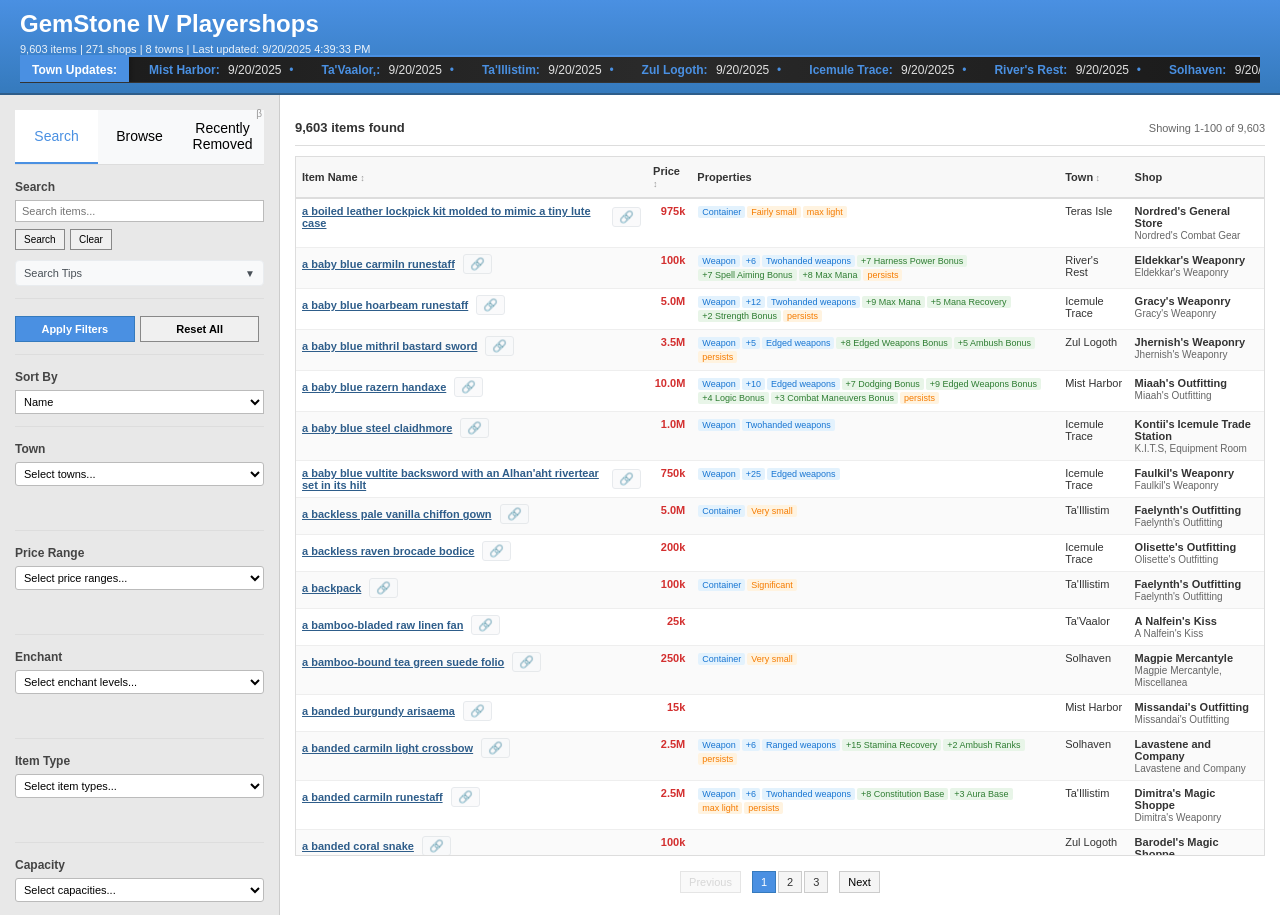
<file: index.html>
<!DOCTYPE html>
<html lang="en">
<head>
    <meta charset="UTF-8">
    <meta name="viewport" content="width=device-width, initial-scale=1.0">
    <title>GemStone IV Playershops</title>
    <link rel="stylesheet" href="style.css">
</head>
<body>
    <div id="wrapper">
        <!-- Header -->
        <header>
            <h1>GemStone IV Playershops</h1>
            <div class="stats" id="stats">
                <span id="item-count">Loading...</span> items |
                <span id="shop-count">0</span> shops |
                <span id="town-count">0</span> towns |
                Last updated: <span id="last-updated">Never</span>
            </div>
        </header>

        <!-- Main Container -->
        <div id="main-container">
            <!-- Left Sidebar - Filters -->
            <aside id="sidebar">
                <!-- Mode Tabs -->
                <div class="mode-tabs">
                    <button id="search-tab" class="mode-tab active">Search</button>
                    <button id="browse-tab" class="mode-tab">Browse</button>
                    <button id="removed-tab" class="mode-tab">Recently Removed</button>
                </div>

                <!-- Search Mode -->
                <div id="search-mode" class="mode-content">
                    <div class="filter-section">
                        <h3>Search</h3>
                        <input type="text" id="search-input" placeholder="Search items..." />
                        <button id="search-btn">Search</button>
                        <button id="clear-btn">Clear</button>

                        <div class="search-help">
                            <div class="search-help-toggle" id="search-help-toggle">
                                <span>Search Tips</span> <span class="toggle-icon">▼</span>
                            </div>
                            <div class="search-help-content" id="search-help-content" style="display: none;">
                                <div class="search-tip">
                                    <strong>"exact phrase"</strong> - Search for exact phrases using quotes
                                </div>
                                <div class="search-tip">
                                    <strong>partial*</strong> - Use asterisk (*) for wildcard matching
                                </div>
                                <div class="search-tip">
                                    <strong>multiple terms</strong> - All terms must match (AND search)
                                </div>
                                <div class="search-tip">
                                    Search includes: item names, shop signs, materials, enchants, properties
                                </div>
                            </div>
                        </div>
                    </div>

                <div class="filter-section">
                    <button id="apply-filters">Apply Filters</button>
                    <button id="reset-filters">Reset All</button>
                </div>

                <div class="filter-section">
                    <h3>Sort By</h3>
                    <select id="sort-filter">
                        <option value="name">Name</option>
                        <option value="price-asc">Price (Low to High)</option>
                        <option value="price-desc">Price (High to Low)</option>
                        <option value="enchant-desc">Enchant (High to Low)</option>
                        <option value="town">Town</option>
                        <option value="type">Item Type</option>
                        <option value="capacity">Capacity</option>
                    </select>
                </div>

                <div class="filter-section">
                    <h3>Town</h3>
                    <select id="town-filter" class="multi-select-dropdown">
                        <option value="" disabled selected>Select towns...</option>
                    </select>
                    <div id="town-tags" class="filter-tags"></div>
                </div>

                <div class="filter-section">
                    <h3>Price Range</h3>
                    <select id="price-filter" class="multi-select-dropdown">
                        <option value="" disabled selected>Select price ranges...</option>
                        <option value="0-1000">Under 1k</option>
                        <option value="1000-10000">1k - 10k</option>
                        <option value="10000-100000">10k - 100k</option>
                        <option value="100000-500000">100k - 500k</option>
                        <option value="500000-1000000">500k - 1M</option>
                        <option value="1000000-5000000">1M - 5M</option>
                        <option value="5000000-10000000">5M - 10M</option>
                        <option value="10000000-50000000">10M - 50M</option>
                        <option value="50000000-999999999">Over 50M</option>
                    </select>
                    <div id="price-tags" class="filter-tags"></div>
                </div>

                <div class="filter-section">
                    <h3>Enchant</h3>
                    <select id="enchant-filter" class="multi-select-dropdown">
                        <option value="" disabled selected>Select enchant levels...</option>
                        <option value="15">+15 or higher</option>
                        <option value="20">+20 or higher</option>
                        <option value="25">+25 or higher</option>
                        <option value="30">+30 or higher</option>
                        <option value="35">+35 or higher</option>
                        <option value="40">+40 or higher</option>
                        <option value="45">+45 or higher</option>
                        <option value="50">+50 or higher</option>
                    </select>
                    <div id="enchant-tags" class="filter-tags"></div>
                </div>

                <div class="filter-section">
                    <h3>Item Type</h3>
                    <select id="item-type-filter" class="multi-select-dropdown">
                        <option value="" disabled selected>Select item types...</option>
                        <option value="weapon">Weapons</option>
                        <option value="armor">Armor</option>
                        <option value="shield">Shields</option>
                        <option value="container">Containers</option>
                        <option value="jewelry">Jewelry</option>
                        <option value="gemstone">Gemstones</option>
                    </select>
                    <div id="item-type-tags" class="filter-tags"></div>
                </div>

                <div class="filter-section">
                    <h3>Capacity</h3>
                    <select id="capacity-filter" class="multi-select-dropdown">
                        <option value="" disabled selected>Select capacities...</option>
                        <option value="very small">Very Small</option>
                        <option value="small">Small</option>
                        <option value="fairly small">Fairly Small</option>
                        <option value="slightly small">Slightly Small</option>
                        <option value="somewhat small">Somewhat Small</option>
                        <option value="medium">Medium</option>
                        <option value="slightly large">Slightly Large</option>
                        <option value="fairly large">Fairly Large</option>
                        <option value="large">Large</option>
                        <option value="significant">Significant</option>
                        <option value="particularly large">Particularly Large</option>
                        <option value="very large">Very Large</option>
                        <option value="huge">Huge</option>
                        <option value="gigantic">Gigantic</option>
                    </select>
                    <div id="capacity-tags" class="filter-tags"></div>
                </div>

                <div class="filter-section">
                    <h3>Armor Type</h3>
                    <select id="armor-type-filter" class="multi-select-dropdown">
                        <option value="" disabled selected>Select armor types...</option>
                        <option value="cloth">Cloth</option>
                        <option value="leather">Leather</option>
                        <option value="scale">Scale</option>
                        <option value="chain">Chain</option>
                        <option value="plate">Plate</option>
                    </select>
                    <div id="armor-type-tags" class="filter-tags"></div>
                </div>

                <div class="filter-section">
                    <h3>Shield Type</h3>
                    <select id="shield-type-filter" class="multi-select-dropdown">
                        <option value="" disabled selected>Select shield types...</option>
                        <option value="small">Small Shield</option>
                        <option value="medium">Medium Shield</option>
                        <option value="large">Large Shield</option>
                        <option value="tower">Tower Shield</option>
                    </select>
                    <div id="shield-type-tags" class="filter-tags"></div>
                </div>

                <div class="filter-section">
                    <h3>Wear Location</h3>
                    <select id="wear-location-filter" class="multi-select-dropdown">
                        <option value="" disabled selected>Select wear locations...</option>
                        <option value="pin">Pin</option>
                        <option value="head">Head</option>
                        <option value="hair">Hair</option>
                        <option value="ear">Ear</option>
                        <option value="ears">Ears</option>
                        <option value="neck">Neck</option>
                        <option value="cloak">Cloak</option>
                        <option value="shoulders">Shoulders</option>
                        <option value="chest">Chest</option>
                        <option value="front">Front</option>
                        <option value="undershirt">Undershirt</option>
                        <option value="back">Back</option>
                        <option value="arms">Arms</option>
                        <option value="wrist">Wrist</option>
                        <option value="hands">Hands</option>
                        <option value="finger">Finger</option>
                        <option value="waist">Waist</option>
                        <option value="belt">Belt</option>
                        <option value="pants">Pants</option>
                        <option value="legs">Legs</option>
                        <option value="leggings">Leggings</option>
                        <option value="ankle">Ankle</option>
                        <option value="socks">Socks</option>
                        <option value="feet">Feet</option>
                    </select>
                    <div id="wear-location-tags" class="filter-tags"></div>
                </div>

                <div class="filter-section">
                    <h3>Gemstone Rarity</h3>
                    <select id="gemstone-rarity-filter" class="multi-select-dropdown">
                        <option value="" disabled selected>Select rarities...</option>
                        <option value="common">Common</option>
                        <option value="rare">Rare</option>
                        <option value="regional">Regional</option>
                        <option value="legendary">Legendary</option>
                    </select>
                    <div id="gemstone-rarity-tags" class="filter-tags"></div>
                </div>

                <div class="filter-section">
                    <h3>Gemstone Property Count</h3>
                    <select id="gemstone-properties-filter" class="multi-select-dropdown">
                        <option value="" disabled selected>Select property counts...</option>
                        <option value="1">1 Property</option>
                        <option value="2">2 Properties</option>
                        <option value="3">3 Properties</option>
                    </select>
                    <div id="gemstone-properties-tags" class="filter-tags"></div>
                </div>

                <div class="filter-section">
                    <h3>Skill Required</h3>
                    <select id="skill-filter" class="multi-select-dropdown">
                        <option value="" disabled selected>Select skills...</option>
                        <option value="edged weapons">Edged Weapons</option>
                        <option value="blunt weapons">Blunt Weapons</option>
                        <option value="two handed weapons">Two Handed Weapons</option>
                        <option value="twohanded weapons">Twohanded Weapons</option>
                        <option value="polearms">Polearms</option>
                        <option value="ranged weapons">Ranged Weapons</option>
                        <option value="thrown weapons">Thrown Weapons</option>
                        <option value="brawling">Brawling</option>
                        <option value="shield use">Shield Use</option>
                        <option value="armor use">Armor Use</option>
                    </select>
                    <div id="skill-tags" class="filter-tags"></div>
                </div>

                <div class="filter-section">
                    <h3>Special Properties</h3>
                    <select id="special-properties-filter" class="multi-select-dropdown">
                        <option value="" disabled selected>Select special properties...</option>
                        <option value="enhancive">Enhancive</option>
                        <option value="persists">Persists</option>
                        <option value="crumbly">Crumbly</option>
                        <option value="flares">Has Flares</option>
                        <option value="holy">Holy</option>
                        <option value="max_light">Max Light</option>
                        <option value="max_deep">Max Deep</option>
                    </select>
                    <div id="special-properties-tags" class="filter-tags"></div>
                </div>
                </div>

                <!-- Browse Mode -->
                <div id="browse-mode" class="mode-content" style="display: none;">
                    <div class="filter-section">
                        <h3>Select Town</h3>
                        <select id="browse-town-select" size="10">
                            <option value="">Loading towns...</option>
                        </select>
                    </div>

                    <div class="filter-section" id="shop-list-section" style="display: none;">
                        <h3>Shops in <span id="selected-town-name"></span></h3>
                        <div id="shop-list">
                            <!-- Shops will be populated here -->
                        </div>
                    </div>

                    <div class="filter-section" id="room-list-section" style="display: none;">
                        <h3>Rooms in <span id="selected-shop-name"></span></h3>
                        <div id="room-list">
                            <!-- Rooms will be populated here -->
                        </div>
                        <button id="back-to-shops" class="nav-button">← Back to Shops</button>
                    </div>
                </div>

                <!-- Recently Removed Mode -->
                <div id="removed-mode" class="mode-content" style="display: none;">
                    <div class="filter-section">
                        <h3>Recently Removed Items</h3>
                        <p class="mode-description">Items removed from shops (retained for 14-180 days based on data size)</p>
                        <p class="disclaimer"><strong>DISCLAIMER:</strong> Not a source of truth on sales price. Items listed have been removed from shops, by what means is unknown.</p>

                        <input type="text" id="removed-search-input" placeholder="Search removed items..." />
                        <button id="removed-search-btn">Search</button>
                        <button id="removed-clear-btn">Clear</button>
                    </div>

                    <div class="filter-section">
                        <h3>Removal Date</h3>
                        <select id="removed-date-filter">
                            <option value="">Any Time</option>
                            <option value="1">Last 24 hours</option>
                            <option value="3">Last 3 days</option>
                            <option value="7">Last 7 days</option>
                            <option value="14">Last 14 days</option>
                        </select>
                    </div>

                    <div class="filter-section">
                        <h3>Price Range</h3>
                        <select id="removed-price-filter">
                            <option value="">Any Price</option>
                            <option value="0-1000">Under 1k</option>
                            <option value="1000-10000">1k - 10k</option>
                            <option value="10000-100000">10k - 100k</option>
                            <option value="100000-500000">100k - 500k</option>
                            <option value="500000-1000000">500k - 1M</option>
                            <option value="1000000-5000000">1M - 5M</option>
                            <option value="5000000-10000000">5M - 10M</option>
                            <option value="10000000-50000000">10M - 50M</option>
                            <option value="50000000-999999999">Over 50M</option>
                        </select>
                    </div>

                    <div class="filter-section">
                        <h3>Sort By</h3>
                        <select id="removed-sort-filter">
                            <option value="removed-desc">Recently Removed</option>
                            <option value="price-desc">Price (High to Low)</option>
                            <option value="price-asc">Price (Low to High)</option>
                            <option value="name">Name</option>
                            <option value="enchant-desc">Enchant (High to Low)</option>
                        </select>
                    </div>

                    <div class="filter-section">
                        <button id="removed-apply-filters">Apply Filters</button>
                        <button id="removed-reset-filters">Reset All</button>
                    </div>
                </div>
            </aside>

            <!-- Main Content Area -->
            <main id="content">
                <div id="results-header">
                    <span id="results-count">0 items found</span>
                    <span id="page-info"></span>
                </div>

                <!-- Results Table -->
                <div id="results-container">
                    <table id="results-table">
                        <thead>
                            <tr>
                                <th class="sortable" data-sort="name">Item Name</th>
                                <th class="sortable" data-sort="price">Price</th>
                                <th>Properties</th>
                                <th class="sortable" data-sort="town">Town</th>
                                <th>Shop</th>
                            </tr>
                        </thead>
                        <tbody id="results-body">
                            <!-- Results will be inserted here -->
                        </tbody>
                    </table>
                </div>

                <!-- Pagination -->
                <div id="pagination">
                    <button id="prev-page" disabled>Previous</button>
                    <span id="page-numbers"></span>
                    <button id="next-page">Next</button>
                </div>
            </main>
        </div>

        <!-- Item Detail Modal -->
        <div id="item-modal" class="modal">
            <div class="modal-content">
                <span class="close">&times;</span>
                <h2 id="modal-item-name">Item Name</h2>
                <div id="modal-content-body">
                    <!-- Item details will be inserted here -->
                </div>
            </div>
        </div>

        <!-- Loading Overlay -->
        <div id="loading-overlay">
            <div class="spinner"></div>
            <p>Loading shop data...</p>
        </div>
    </div>

    <script src="data-loader.js"></script>
    <script src="search.js"></script>
    <script src="browse.js"></script>
    <script src="removed.js"></script>
</body>
</html>
</file>
<file: style.css>
/* Reset and Base Styles */
* {
    margin: 0;
    padding: 0;
    box-sizing: border-box;
}

body {
    font-family: Arial, sans-serif;
    font-size: 12px;
    background: #f5f5f5;
    color: #333;
}

#wrapper {
    width: 100%;
    min-height: 100vh;
}

/* Header */
header {
    background: linear-gradient(to bottom, #4a90e2, #357abd);
    color: white;
    padding: 10px 20px;
    border-bottom: 2px solid #2e5d8a;
}

header h1 {
    font-size: 24px;
    margin-bottom: 5px;
}

.stats {
    font-size: 11px;
    opacity: 0.9;
}

/* Main Container */
#main-container {
    display: flex;
    min-height: calc(100vh - 80px);
}

/* Sidebar */
#sidebar {
    width: 280px;
    background: #e8e8e8;
    border-right: 1px solid #ccc;
    padding: 15px;
    overflow-y: auto;
    max-height: calc(100vh - 80px);
}

.filter-section {
    margin-bottom: 15px;
    border-bottom: 1px solid #ddd;
    padding-bottom: 12px;
}

.filter-section:last-child {
    border-bottom: none;
}

.filter-section h3 {
    font-size: 12px;
    font-weight: bold;
    margin-bottom: 6px;
    color: #444;
}

.filter-section input[type="text"] {
    width: 100%;
    padding: 4px 6px;
    border: 1px solid #bbb;
    font-size: 11px;
    margin-bottom: 5px;
}

.filter-section select {
    width: 100%;
    padding: 4px;
    border: 1px solid #bbb;
    font-size: 11px;
    background: white;
}

.filter-section select[multiple] {
    height: 100px;
}

.filter-section button {
    padding: 4px 8px;
    margin: 2px 2px 0 0;
    border: 1px solid #888;
    background: #f0f0f0;
    font-size: 10px;
    cursor: pointer;
}

.filter-section button:hover {
    background: #e0e0e0;
}

.filter-section label {
    display: block;
    margin: 4px 0;
    font-size: 11px;
    cursor: pointer;
}

.filter-section input[type="checkbox"] {
    margin-right: 5px;
}

#apply-filters, #reset-filters {
    width: 48%;
    padding: 6px;
    font-size: 11px;
    font-weight: bold;
}

#apply-filters {
    background: #4a90e2;
    color: white;
    border: 1px solid #357abd;
}

#apply-filters:hover {
    background: #357abd;
}

/* Main Content */
#content {
    flex: 1;
    padding: 15px;
    background: white;
}

#results-header {
    display: flex;
    justify-content: space-between;
    align-items: center;
    padding: 10px 0;
    border-bottom: 1px solid #ddd;
    margin-bottom: 10px;
}

#results-count {
    font-weight: bold;
    font-size: 13px;
}

#page-info {
    font-size: 11px;
    color: #666;
}

/* Results Table */
#results-container {
    max-height: calc(100vh - 200px);
    overflow-y: auto;
    border: 1px solid #ddd;
}

#results-table {
    width: 100%;
    border-collapse: collapse;
    font-size: 11px;
}

#results-table th {
    background: #f8f8f8;
    padding: 8px 6px;
    text-align: left;
    border-bottom: 2px solid #ddd;
    font-weight: bold;
    font-size: 11px;
    position: sticky;
    top: 0;
    z-index: 10;
}

#results-table th.sortable {
    cursor: pointer;
    user-select: none;
}

#results-table th.sortable:hover {
    background: #e8e8e8;
}

#results-table th.sortable::after {
    content: ' ↕';
    color: #999;
    font-size: 9px;
}

#results-table th.sorted-asc::after {
    content: ' ↑';
    color: #333;
}

#results-table th.sorted-desc::after {
    content: ' ↓';
    color: #333;
}

#results-table td {
    padding: 6px;
    border-bottom: 1px solid #eee;
    vertical-align: top;
}

#results-table tr:hover {
    background: #f9f9f9;
}

#results-table tr:nth-child(even) {
    background: #fafafa;
}

.item-name {
    font-weight: bold;
    color: #2e5d8a;
    cursor: pointer;
    text-decoration: underline;
}

.item-name:hover {
    color: #4a90e2;
}

.price {
    font-weight: bold;
    color: #d32f2f;
    text-align: right;
}

.properties {
    font-size: 10px;
}

.property-tag {
    display: inline-block;
    background: #e3f2fd;
    color: #1976d2;
    padding: 1px 4px;
    margin: 1px;
    border-radius: 2px;
    font-size: 9px;
}

/* Multi-select filter tags */
.filter-tags {
    margin-top: 8px;
    min-height: 24px;
}

.filter-tag {
    display: inline-block;
    background: #4a90e2;
    color: white;
    padding: 3px 8px;
    margin: 2px 4px 2px 0;
    border-radius: 12px;
    font-size: 11px;
    cursor: pointer;
    transition: background-color 0.2s;
}

.filter-tag:hover {
    background: #357abd;
}

.filter-tag .remove {
    margin-left: 5px;
    font-weight: bold;
    cursor: pointer;
}

.filter-tag .remove:hover {
    color: #ff9999;
}

.multi-select-dropdown {
    width: 100%;
    padding: 4px;
    border: 1px solid #ccc;
    border-radius: 3px;
    background: white;
    cursor: pointer;
}

.property-tag.enhancive {
    background: #e8f5e8;
    color: #2e7d32;
}

.property-tag.special {
    background: #fff3e0;
    color: #f57c00;
}

.property-tag.gemstone {
    background: #f3e5f5;
    color: #7b1fa2;
}

.property-tag.rarity {
    font-weight: bold;
}

.property-tag.rarity-common {
    background: #f5f5f5;
    color: #616161;
}

.property-tag.rarity-rare {
    background: #e8f5e8;
    color: #2e7d32;
}

.property-tag.rarity-regional {
    background: #ede7f6;
    color: #512da8;
}

.property-tag.rarity-legendary {
    background: #fff8e1;
    color: #f57f17;
}

.shop-location {
    font-size: 10px;
    color: #666;
}

/* Pagination */
#pagination {
    margin-top: 15px;
    text-align: center;
    display: flex;
    justify-content: center;
    align-items: center;
    gap: 8px;
}

#pagination button {
    padding: 4px 8px;
    margin: 0 2px;
    border: 1px solid #ccc;
    background: #f5f5f5;
    cursor: pointer;
    font-size: 11px;
}

#pagination button:hover:not(:disabled) {
    background: #e5e5e5;
}

#pagination button:disabled {
    opacity: 0.5;
    cursor: not-allowed;
}

#pagination .page-number {
    padding: 4px 8px;
    margin: 0 1px;
    border: 1px solid #ccc;
    background: #f5f5f5;
    cursor: pointer;
    font-size: 11px;
    display: inline-block;
}

#pagination .page-number.current {
    background: #4a90e2;
    color: white;
    border-color: #357abd;
}

/* Modal */
.modal {
    display: none;
    position: fixed;
    z-index: 1000;
    left: 0;
    top: 0;
    width: 100%;
    height: 100%;
    background: rgba(0, 0, 0, 0.5);
}

.modal-content {
    background: white;
    margin: 5% auto;
    padding: 20px;
    border: 1px solid #888;
    width: 80%;
    max-width: 800px;
    max-height: 80vh;
    overflow-y: auto;
    border-radius: 5px;
}

.close {
    color: #aaa;
    float: right;
    font-size: 28px;
    font-weight: bold;
    cursor: pointer;
}

.close:hover {
    color: black;
}

#modal-item-name {
    color: #2e5d8a;
    margin-bottom: 15px;
    padding-bottom: 10px;
    border-bottom: 1px solid #ddd;
}

.modal-section {
    margin-bottom: 15px;
}

.modal-section h4 {
    font-size: 13px;
    font-weight: bold;
    margin-bottom: 5px;
    color: #444;
}

.modal-section p {
    font-size: 11px;
    line-height: 1.4;
    margin-bottom: 5px;
}

.enhancive-list {
    background: #f0f8f0;
    padding: 8px;
    border-radius: 3px;
    margin: 5px 0;
}

/* Gemstone Property Styles */
.gemstone-properties {
    background: #f8f0ff;
    padding: 10px;
    border-radius: 5px;
    margin: 5px 0;
}

.gemstone-property {
    background: white;
    border: 1px solid #e0d0f0;
    border-radius: 4px;
    padding: 8px;
    margin-bottom: 8px;
}

.gemstone-property:last-child {
    margin-bottom: 0;
}

.property-header {
    display: flex;
    align-items: center;
    gap: 8px;
    margin-bottom: 4px;
    flex-wrap: wrap;
}

.rarity-badge {
    font-size: 9px;
    padding: 2px 6px;
    border-radius: 10px;
    font-weight: bold;
    text-transform: uppercase;
    color: white;
}

.rarity-common { background: #888; }
.rarity-rare { background: #3498db; }
.rarity-regional { background: #f39c12; }
.rarity-legendary { background: #e74c3c; }

.activated-badge {
    font-size: 9px;
    padding: 2px 6px;
    border-radius: 10px;
    background: #27ae60;
    color: white;
    font-weight: bold;
}

.property-mnemonic {
    font-size: 10px;
    color: #666;
    font-style: italic;
    margin-bottom: 4px;
}

.property-description {
    font-size: 11px;
    line-height: 1.3;
    color: #333;
}

.raw-data {
    background: #f8f8f8;
    border: 1px solid #ddd;
    padding: 8px;
    font-family: monospace;
    font-size: 10px;
    white-space: pre-wrap;
    max-height: 200px;
    overflow-y: auto;
}

/* Loading Overlay */
#loading-overlay {
    position: fixed;
    top: 0;
    left: 0;
    width: 100%;
    height: 100%;
    background: rgba(255, 255, 255, 0.9);
    display: flex;
    flex-direction: column;
    justify-content: center;
    align-items: center;
    z-index: 2000;
}

.spinner {
    border: 4px solid #f3f3f3;
    border-top: 4px solid #4a90e2;
    border-radius: 50%;
    width: 40px;
    height: 40px;
    animation: spin 1s linear infinite;
    margin-bottom: 10px;
}

@keyframes spin {
    0% { transform: rotate(0deg); }
    100% { transform: rotate(360deg); }
}

/* Responsive Design */
@media (max-width: 768px) {
    #main-container {
        flex-direction: column;
    }

    #sidebar {
        width: 100%;
        border-right: none;
        border-bottom: 1px solid #ccc;
    }

    .filter-section {
        margin-bottom: 10px;
        padding-bottom: 10px;
    }

    #results-table {
        font-size: 10px;
    }

    #results-table th,
    #results-table td {
        padding: 4px;
    }
}

/* Search highlighting */
.highlight {
    background: #ffeb3b;
    padding: 0 2px;
    border-radius: 2px;
}

/* No results message */
.no-results {
    text-align: center;
    padding: 50px;
    color: #666;
    font-style: italic;
}

/* Error messages */
.error-message {
    background: #ffebee;
    color: #c62828;
    padding: 10px;
    border: 1px solid #ffcdd2;
    border-radius: 3px;
    margin: 10px 0;
}

/* Browse Mode Styles */
.mode-tabs {
    display: flex;
    margin-bottom: 15px;
    border-bottom: 1px solid #ddd;
}

.mode-tab {
    flex: 1;
    padding: 10px;
    background: #f8f9fa;
    border: none;
    border-bottom: 2px solid transparent;
    cursor: pointer;
    font-size: 14px;
    font-weight: 500;
    transition: all 0.3s ease;
}

.mode-tab:hover {
    background: #e9ecef;
}

.mode-tab.active {
    background: white;
    border-bottom-color: #4a90e2;
    color: #4a90e2;
}

.mode-content {
    animation: fadeIn 0.3s ease;
}

@keyframes fadeIn {
    from { opacity: 0; }
    to { opacity: 1; }
}

/* Browse Navigation */
#browse-town-select {
    width: 100%;
    font-size: 12px;
}

.shop-item, .room-item {
    padding: 10px;
    margin: 5px 0;
    background: white;
    border: 1px solid #ddd;
    border-radius: 4px;
    cursor: pointer;
    transition: all 0.2s ease;
}

.shop-item:hover, .room-item:hover {
    background: #f0f8ff;
    border-color: #4a90e2;
    transform: translateX(2px);
}

.shop-name, .room-name {
    font-weight: 600;
    color: #2e5d8a;
    margin-bottom: 4px;
}

.shop-stats, .room-stats {
    font-size: 11px;
    color: #666;
}

.shop-sign {
    font-size: 10px;
    color: #555;
    font-style: italic;
    margin-top: 6px;
    padding: 4px 8px;
    background: #f8f9fa;
    border-left: 3px solid #e9ecef;
    border-radius: 0 3px 3px 0;
    line-height: 1.3;
}

/* Shop Detail View */
.shop-detail-header {
    margin-bottom: 10px;
}

.shop-detail-name {
    font-size: 14px;
    font-weight: bold;
    color: #2e5d8a;
    margin-bottom: 4px;
}

.shop-detail-location {
    font-size: 10px;
    color: #666;
    margin-bottom: 4px;
}

.shop-detail-sign {
    font-size: 11px;
    color: #555;
    font-style: italic;
    padding: 6px 10px;
    background: #f0f8ff;
    border-left: 4px solid #4a90e2;
    border-radius: 0 4px 4px 0;
    line-height: 1.4;
}

.shop-navigation-info {
    background: #e8f5e9;
    border: 1px solid #a5d6a7;
    border-radius: 4px;
    padding: 8px 10px;
    margin: 8px 0;
    font-size: 12px;
}

.shop-map-id {
    font-weight: bold;
    color: #1b5e20;
    margin-bottom: 4px;
}

.shop-exterior {
    color: #2e7d32;
    font-style: italic;
}

.shop-summary {
    background: #f8f9fa;
    border: 1px solid #e9ecef;
    border-radius: 4px;
    padding: 8px;
    margin-bottom: 10px;
}

.shop-summary-stats {
    display: flex;
    flex-wrap: wrap;
    gap: 12px;
}

.stat-item {
    font-size: 11px;
    color: #495057;
    font-weight: 500;
}

/* Search Help */
.search-help {
    margin-top: 10px;
}

.search-help-toggle {
    cursor: pointer;
    padding: 6px 8px;
    background: #f8f9fa;
    border: 1px solid #e9ecef;
    border-radius: 4px;
    font-size: 11px;
    color: #495057;
    display: flex;
    justify-content: space-between;
    align-items: center;
    user-select: none;
}

.search-help-toggle:hover {
    background: #e9ecef;
}

.toggle-icon {
    font-size: 10px;
    transition: transform 0.2s ease;
}

.toggle-icon.expanded {
    transform: rotate(180deg);
}

.search-help-content {
    margin-top: 6px;
    padding: 8px;
    background: #ffffff;
    border: 1px solid #e9ecef;
    border-radius: 4px;
    box-shadow: 0 1px 3px rgba(0,0,0,0.1);
}

.search-tip {
    font-size: 10px;
    color: #495057;
    margin-bottom: 4px;
    line-height: 1.3;
}

.search-tip:last-child {
    margin-bottom: 0;
}

.search-tip strong {
    color: #2e5d8a;
    font-family: monospace;
}

.nav-button {
    background: #2d5a87 !important;
    color: white !important;
    border: 2px solid #1e3d5a !important;
    padding: 10px 20px;
    border-radius: 4px;
    cursor: pointer;
    font-size: 14px;
    margin-top: 10px;
    font-weight: 600;
    display: inline-block;
    box-shadow: 0 2px 4px rgba(0,0,0,0.2);
}

.nav-button:hover {
    background: #1e3d5a !important;
    border-color: #0f2235 !important;
    box-shadow: 0 2px 6px rgba(0,0,0,0.3);
}

/* Browse Results */
.room-header {
    background: #f8f9fa;
    font-weight: bold;
}

.room-header td {
    padding: 8px 12px !important;
    border-bottom: 2px solid #dee2e6 !important;
    color: #495057;
}

.item-row {
    border-left: 3px solid transparent;
}

.item-row:hover {
    border-left-color: #4a90e2;
    background: #f8f9fb;
}

/* Town Updates Ticker */
.town-timestamps-ticker {
    background: linear-gradient(to right, #1a1a1a, #2a2a2a, #1a1a1a);
    border-top: 2px solid #4a90e2;
    border-bottom: 1px solid #333;
    margin: 0;
    padding: 0;
    font-size: 12px;
    height: 28px;
    overflow: hidden;
    position: relative;
}

.ticker-wrapper {
    display: flex;
    align-items: center;
    height: 100%;
}

.ticker-label {
    background: #4a90e2;
    color: white;
    padding: 0 12px;
    font-weight: bold;
    height: 100%;
    display: flex;
    align-items: center;
    white-space: nowrap;
    z-index: 2;
    position: relative;
    box-shadow: 2px 0 4px rgba(0,0,0,0.2);
}

.ticker-scroll-wrapper {
    flex: 1;
    overflow: hidden;
    position: relative;
    height: 100%;
}

.ticker-content {
    display: flex;
    align-items: center;
    height: 100%;
    color: #e0e0e0;
    white-space: nowrap;
    animation: scroll-ticker 20s linear infinite;
    /* Start with content visible instead of waiting */
    transform: translateX(0%);
}

.ticker-item {
    padding: 0 20px;
    position: relative;
}

.ticker-item:after {
    content: "•";
    position: absolute;
    right: 8px;
    color: #4a90e2;
}

.ticker-item:last-child:after {
    display: none;
}

.ticker-item strong {
    color: #4a90e2;
    margin-right: 5px;
}

.ticker-spacer {
    padding: 0 40px;
}

.ticker-spacer:after {
    content: "★";
    color: #666;
    right: 15px;
}

@keyframes scroll-ticker {
    0% {
        transform: translateX(0%);
    }
    100% {
        transform: translateX(-50%);
    }
}

/* Pause on hover */
.ticker-scroll-wrapper:hover .ticker-content {
    animation-play-state: paused;
}

/* URL linking styles */
.item-name-container {
    display: flex;
    align-items: center;
    gap: 8px;
}

.url-button {
    background: #f8f9fa;
    border: 1px solid #dee2e6;
    border-radius: 3px;
    padding: 2px 6px;
    font-size: 12px;
    cursor: pointer;
    opacity: 0.7;
    transition: all 0.2s ease;
}

.url-button:hover {
    background: #e9ecef;
    opacity: 1;
    transform: scale(1.1);
}

.url-button:active {
    background: #4a90e2;
    color: white;
}

/* Toast notification */
.toast {
    position: fixed;
    top: 20px;
    right: 20px;
    background: #28a745;
    color: white;
    padding: 12px 20px;
    border-radius: 4px;
    box-shadow: 0 2px 8px rgba(0,0,0,0.15);
    z-index: 1000;
    font-size: 14px;
    display: none;
    animation: slideIn 0.3s ease;
}

@keyframes slideIn {
    from {
        transform: translateX(100%);
        opacity: 0;
    }
    to {
        transform: translateX(0);
        opacity: 1;
    }
}

/* Responsive adjustments for browse mode */
@media (max-width: 768px) {
    .mode-tabs {
        margin-bottom: 10px;
    }

    .mode-tab {
        padding: 8px;
        font-size: 12px;
    }

    .shop-item, .room-item {
        padding: 8px;
    }

    .town-timestamps-ticker {
        height: 24px;
        font-size: 11px;
    }

    .ticker-label {
        padding: 0 8px;
        font-size: 11px;
    }

    .ticker-content {
        animation-duration: 15s;
    }

}

/* Shop Directory Styles */
.shop-directory-row {
    border: none !important;
}

.shop-directory-card {
    padding: 0 !important;
    border: none !important;
}

.shop-card {
    background: #ffffff;
    border: 1px solid #e1e5e9;
    border-radius: 8px;
    margin: 8px 0;
    padding: 20px;
    transition: all 0.3s ease;
    cursor: pointer;
    box-shadow: 0 2px 4px rgba(0,0,0,0.1);
}

.shop-card:hover {
    border-color: #4a90e2;
    box-shadow: 0 4px 12px rgba(74, 144, 226, 0.15);
    transform: translateY(-2px);
}

.shop-card-header {
    display: flex;
    justify-content: space-between;
    align-items: flex-start;
    margin-bottom: 12px;
}

.shop-card-name {
    font-size: 18px;
    font-weight: 600;
    color: #2e5d8a;
    line-height: 1.2;
    flex: 1;
    margin-right: 12px;
}

.shop-card-stats {
    display: flex;
    gap: 8px;
    flex-wrap: wrap;
    align-items: center;
}

.stat-badge {
    background: #f8f9fa;
    color: #495057;
    padding: 4px 8px;
    border-radius: 12px;
    font-size: 12px;
    font-weight: 500;
    border: 1px solid #e9ecef;
}

.stat-badge.location {
    background: #e3f2fd;
    color: #1976d2;
    border-color: #bbdefb;
}

.shop-card-owner {
    background: #f8f9fa;
    border: 1px solid #e9ecef;
    border-radius: 6px;
    padding: 10px;
    margin: 10px 0;
    display: flex;
    align-items: center;
    gap: 8px;
}

.owner-icon {
    font-size: 14px;
    margin-top: 1px;
    flex-shrink: 0;
}

.owner-text {
    font-size: 13px;
    line-height: 1.3;
    color: #495057;
    font-weight: 500;
    flex: 1;
}

.shop-card-footer {
    margin-top: 12px;
    text-align: right;
}

.shop-card-action {
    font-size: 12px;
    color: #6c757d;
    font-weight: 500;
    opacity: 0.7;
    transition: opacity 0.2s ease;
}

.shop-card:hover .shop-card-action {
    opacity: 1;
    color: #4a90e2;
}

/* Mobile responsive for shop cards */
@media (max-width: 768px) {
    .shop-card {
        padding: 16px;
        margin: 6px 0;
    }

    .shop-card-header {
        flex-direction: column;
        align-items: flex-start;
        gap: 8px;
    }

    .shop-card-name {
        font-size: 16px;
        margin-right: 0;
    }

    .shop-card-stats {
        gap: 6px;
    }

    .stat-badge {
        font-size: 11px;
        padding: 3px 6px;
    }

    .shop-card-sign {
        padding: 10px;
        gap: 8px;
    }

    .sign-text {
        font-size: 13px;
    }
}

/* Room Header and Sign Styles */
.room-header-content {
    padding: 8px;
}

.room-title {
    font-size: 14px;
    margin-bottom: 8px;
}

.room-sign {
    background: #f0f8ff;
    border: 1px solid #d1e7fd;
    border-radius: 4px;
    padding: 8px;
    display: flex;
    align-items: flex-start;
    gap: 8px;
    margin-top: 6px;
}

.room-sign-icon {
    font-size: 14px;
    margin-top: 1px;
    flex-shrink: 0;
}

.room-sign-text {
    font-size: 12px;
    line-height: 1.3;
    color: #2e5d8a;
    font-style: italic;
    flex: 1;
}

/* Mobile responsive for room signs */
@media (max-width: 768px) {
    .room-sign {
        padding: 6px;
        gap: 6px;
    }

    .room-sign-text {
        font-size: 11px;
    }
}

/* Recently Removed Items Styles */
.removed-item {
    opacity: 0.8;
    background-color: #fafafa;
}

.removed-item:hover {
    opacity: 1;
    background-color: #f5f5f5;
}

.removed-info {
    font-size: 10px;
    color: #666;
    font-style: italic;
    margin-top: 2px;
}

.mode-description {
    font-size: 12px;
    color: #666;
    font-style: italic;
    margin: 0 0 10px 0;
    line-height: 1.3;
}

.disclaimer {
    font-size: 11px;
    color: #b71c1c;
    background: #ffebee;
    border-left: 3px solid #f44336;
    padding: 8px 12px;
    margin: 10px 0;
    border-radius: 3px;
    line-height: 1.4;
}

/* Removed mode tab styling */
#removed-tab {
    position: relative;
}

#removed-tab::after {
    content: "β";
    position: absolute;
    top: -2px;
    right: 2px;
    font-size: 10px;
    color: #999;
}

/* Mobile responsive for removed items */
@media (max-width: 768px) {
    .removed-info {
        font-size: 9px;
    }

    .mode-description {
        font-size: 11px;
    }
}
</file>
